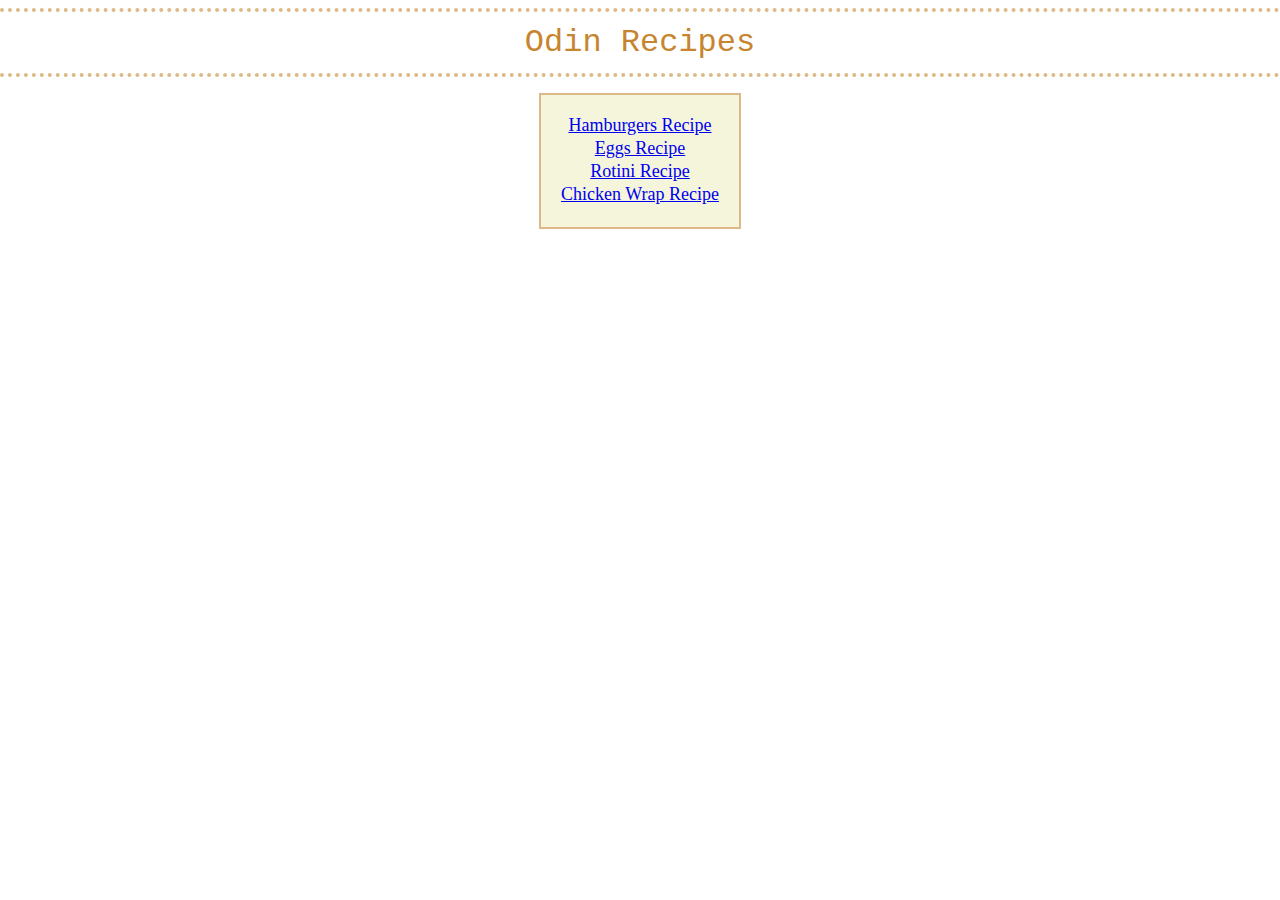
<file: index.html>
<!DOCTYPE html>
<html lang="en">
<head>
    <meta charset="UTF-8">
    <meta name="viewport" content="width=device-width, initial-scale=1.0">
    <link rel="stylesheet" href="style.css">
    <title>Odin Recipes</title>
</head>
<body>
    <h1>Odin Recipes</h1>
    <div>
        <a href="./recipes/hamburgers.html">Hamburgers Recipe</a>
        <a href="./recipes/eggs.html">Eggs Recipe</a>
        <a href="./recipes/rotini.html">Rotini Recipe</a>
        <a href="./recipes/chicken-wrap.html">Chicken Wrap Recipe</a>
    </div>
</body>
</html>
</file>
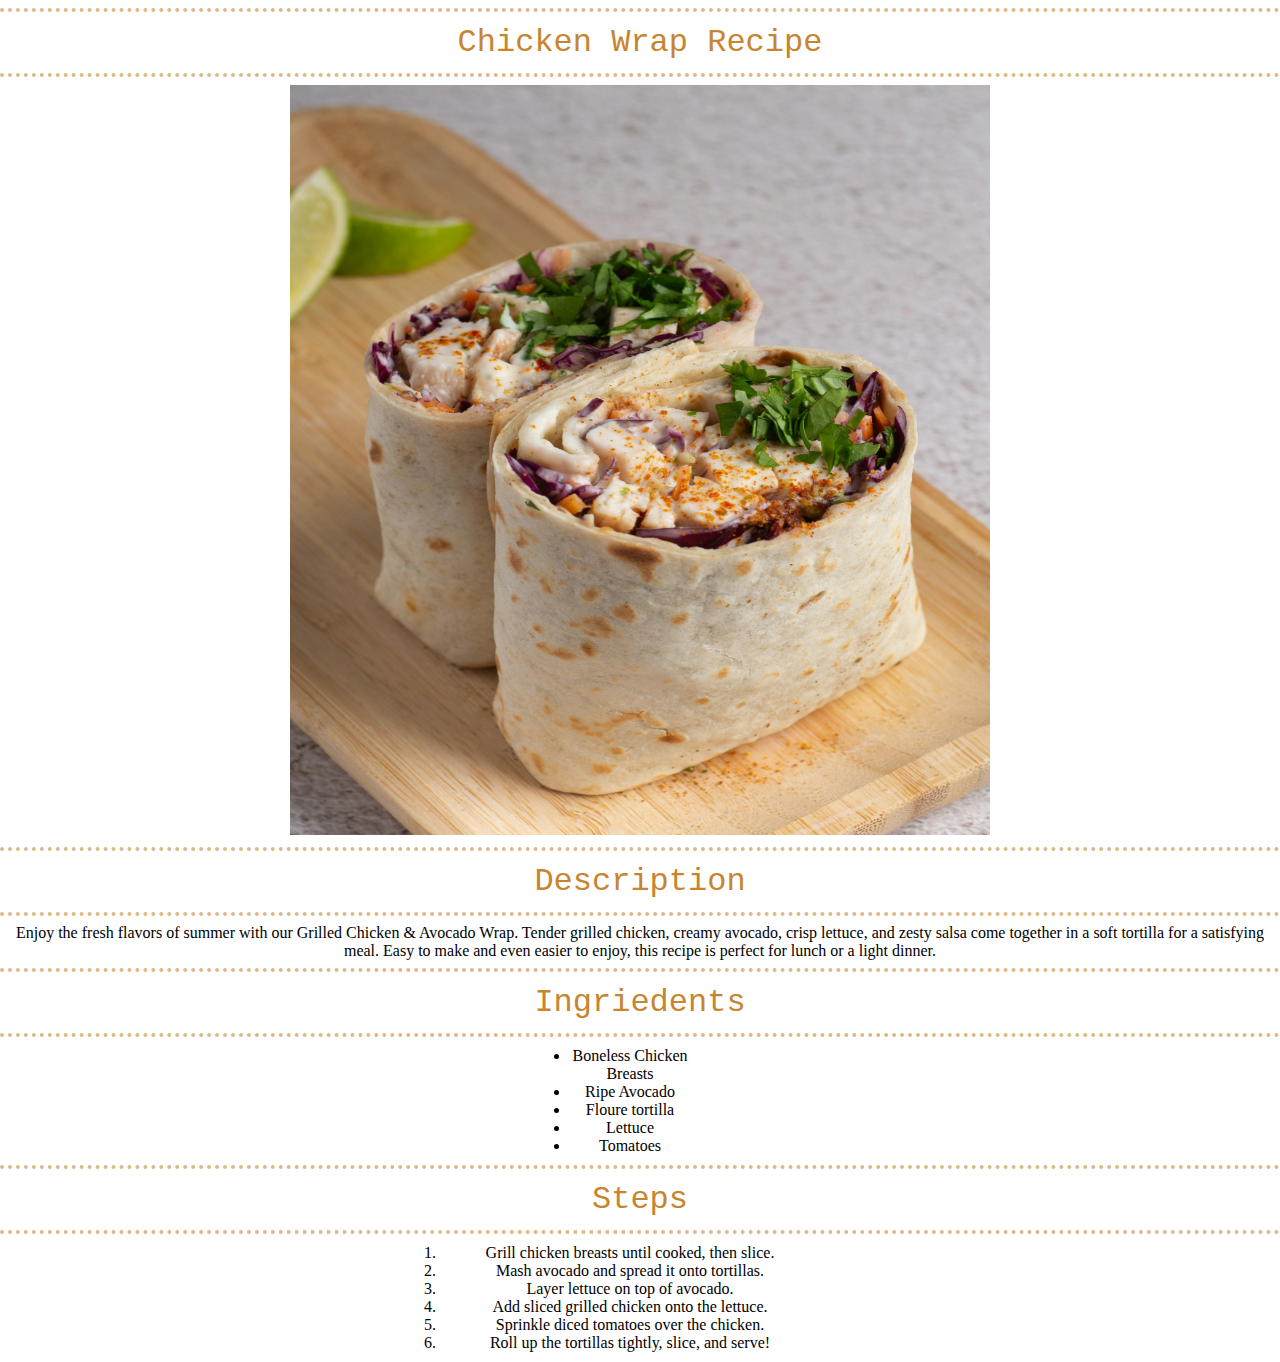
<file: recipes/chicken-wrap.html>
<!DOCTYPE html>
<html lang="en">
<head>
    <meta charset="UTF-8">
    <meta name="viewport" content="width=device-width, initial-scale=1.0">
    <link rel="stylesheet" href="../style.css">
    <title>Chicken Recipe</title>
</head>
<body>
    <h1>Chicken Wrap Recipe</h1>
    <img src="../images/chicken-wrap.jpg" alt="Picture of Chicken Wrap" height="750" width="700">
    <h2>Description</h2>
    <p>Enjoy the fresh flavors of summer with our Grilled Chicken & Avocado Wrap. 
        Tender grilled chicken, creamy avocado, crisp lettuce, and zesty salsa come 
        together in a soft tortilla for a satisfying meal. Easy to make and even 
        easier to enjoy, this recipe is perfect for lunch or a light dinner. </p>
    <h3>Ingriedents</h3>
    <ul>
        <li>Boneless Chicken Breasts</li>
        <li>Ripe Avocado</li>
        <li>Floure tortilla</li>
        <li>Lettuce</li>
        <li>Tomatoes</li>
    </ul>
    <h3>Steps</h3>
    <ol>
        <li>Grill chicken breasts until cooked, then slice.</li>
        <li>Mash avocado and spread it onto tortillas.</li>
        <li>Layer lettuce on top of avocado.</li>
        <li>Add sliced grilled chicken onto the lettuce.</li>
        <li>Sprinkle diced tomatoes over the chicken.</li>
        <li>Roll up the tortillas tightly, slice, and serve!</li>
    </ol>
</body>
</html>
</file>
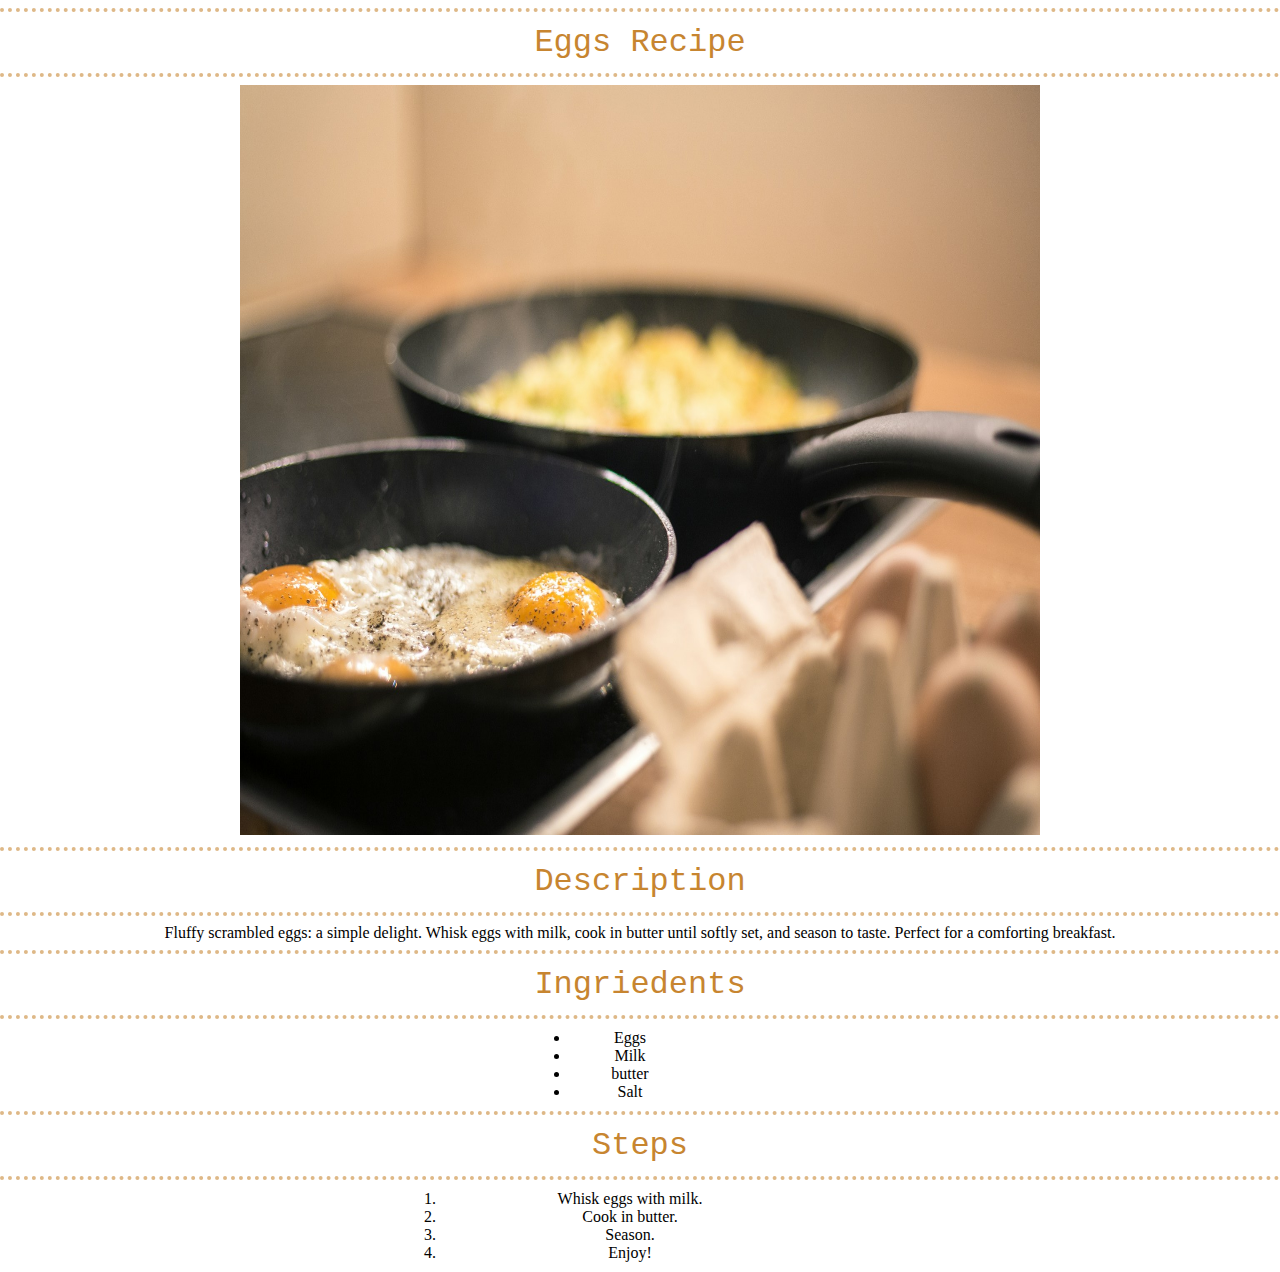
<file: recipes/eggs.html>
<!DOCTYPE html>
<html lang="en">
<head>
    <meta charset="UTF-8">
    <meta name="viewport" content="width=device-width, initial-scale=1.0">
    <link rel="stylesheet" href="../style.css">
    <title>Eggs Recipe</title>
</head>
<body>
    <h1>Eggs Recipe</h1>
    <img src="../images/eggs.jpg" alt="Picture of Eggs" height="750" width="800">
    <h2>Description</h2>
    <p>Fluffy scrambled eggs: a simple delight. Whisk eggs with milk, cook 
        in butter until softly set, and season to taste. Perfect for a 
        comforting breakfast.</p>
    <h3>Ingriedents</h3>
    <ul>
        <li>Eggs</li>
        <li>Milk</li>
        <li>butter</li>
        <li>Salt</li>
    </ul>
    <h3>Steps</h3>
    <ol>
        <li>Whisk eggs with milk.</li>
        <li>Cook in butter.</li>
        <li>Season.</li>
        <li>Enjoy!</li>
    </ol>
</body>
</html>
</file>
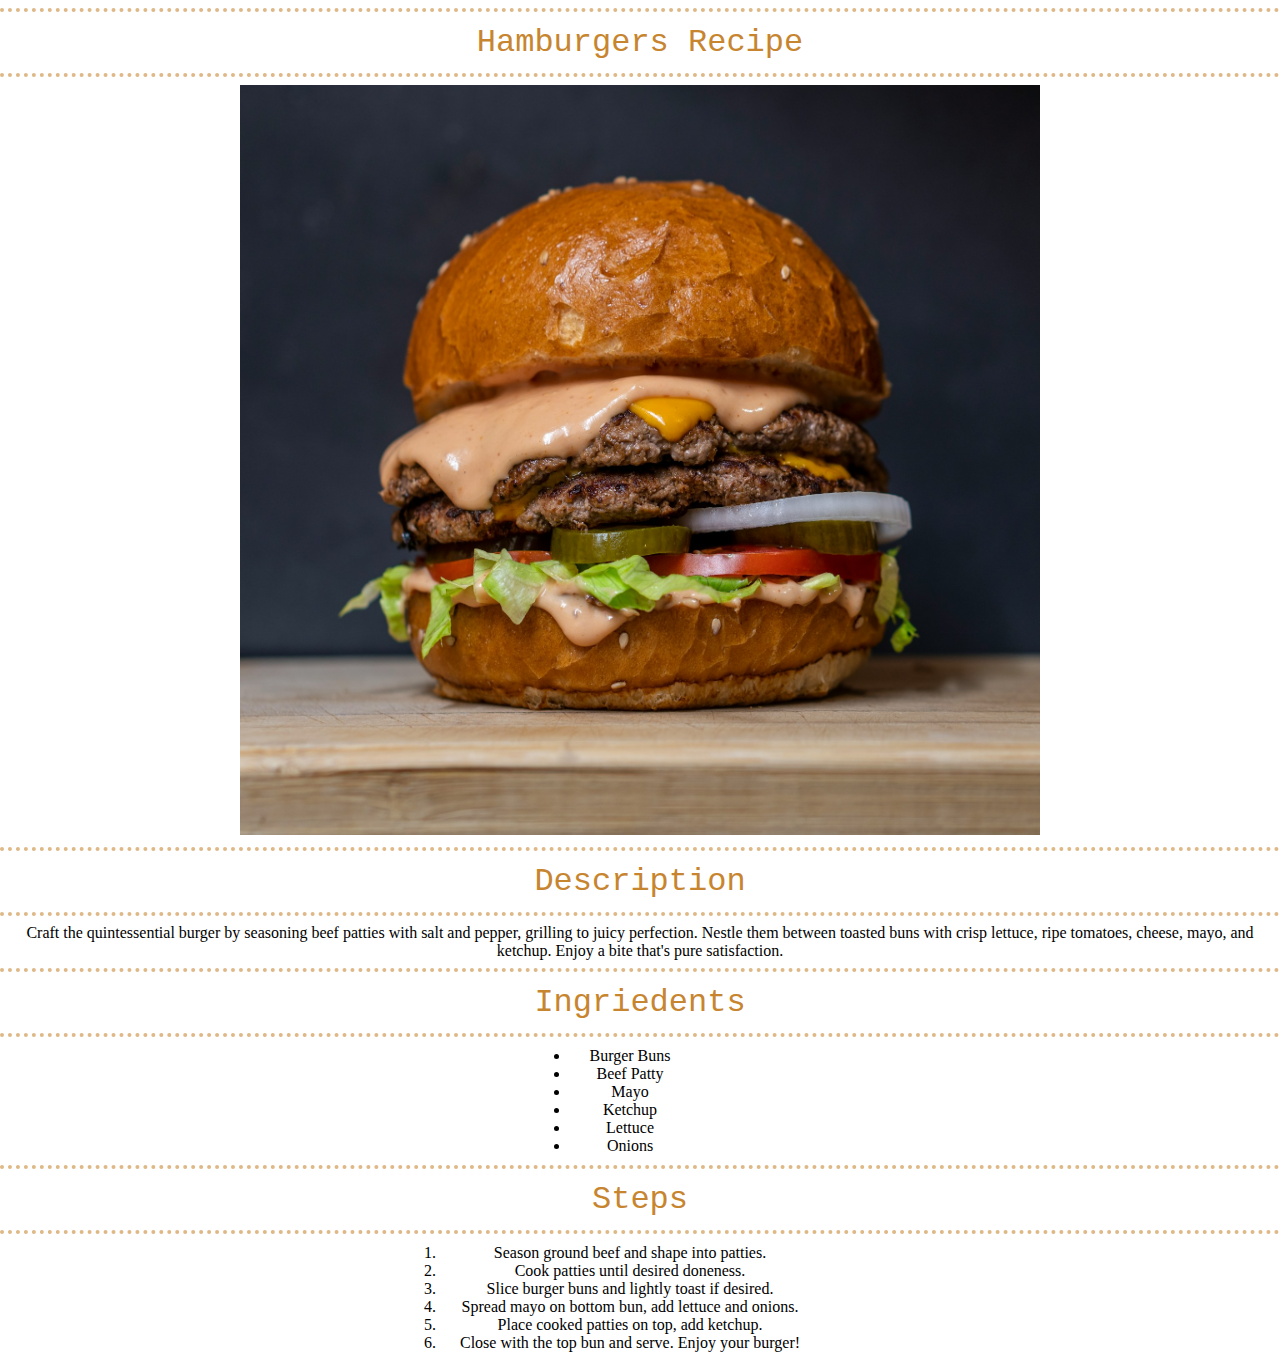
<file: recipes/hamburgers.html>
<!DOCTYPE html>
<html lang="en">
<head>
    <meta charset="UTF-8">
    <meta name="viewport" content="width=device-width, initial-scale=1.0">
    <link rel="stylesheet" href="../style.css">
    <title>Hamburgers Recipe</title>
</head>
<body>
    <h1>Hamburgers Recipe</h1>
    <img src="../images/burger.jpg" alt="Picture of Burger" height="750" width="800">
    <h2>Description</h2>
    <p>Craft the quintessential burger by seasoning beef patties with salt and pepper,
         grilling to juicy perfection. Nestle them between toasted buns with crisp 
         lettuce, ripe tomatoes, cheese, mayo, and ketchup. Enjoy a bite that's pure 
         satisfaction. </p>
    <h3>Ingriedents</h3>
    <ul>
        <li>Burger Buns</li>
        <li>Beef Patty</li>
        <li>Mayo</li>
        <li>Ketchup</li>
        <li>Lettuce</li>
        <li>Onions</li>
    </ul>
    <h3>Steps</h3>
    <ol>
        <li>Season ground beef and shape into patties.</li>
        <li>Cook patties until desired doneness.</li>
        <li>Slice burger buns and lightly toast if desired.</li>
        <li>Spread mayo on bottom bun, add lettuce and onions.</li>
        <li>Place cooked patties on top, add ketchup.</li>
        <li>Close with the top bun and serve. Enjoy your burger!</li>
    </ol>
</body>
</html>
</file>
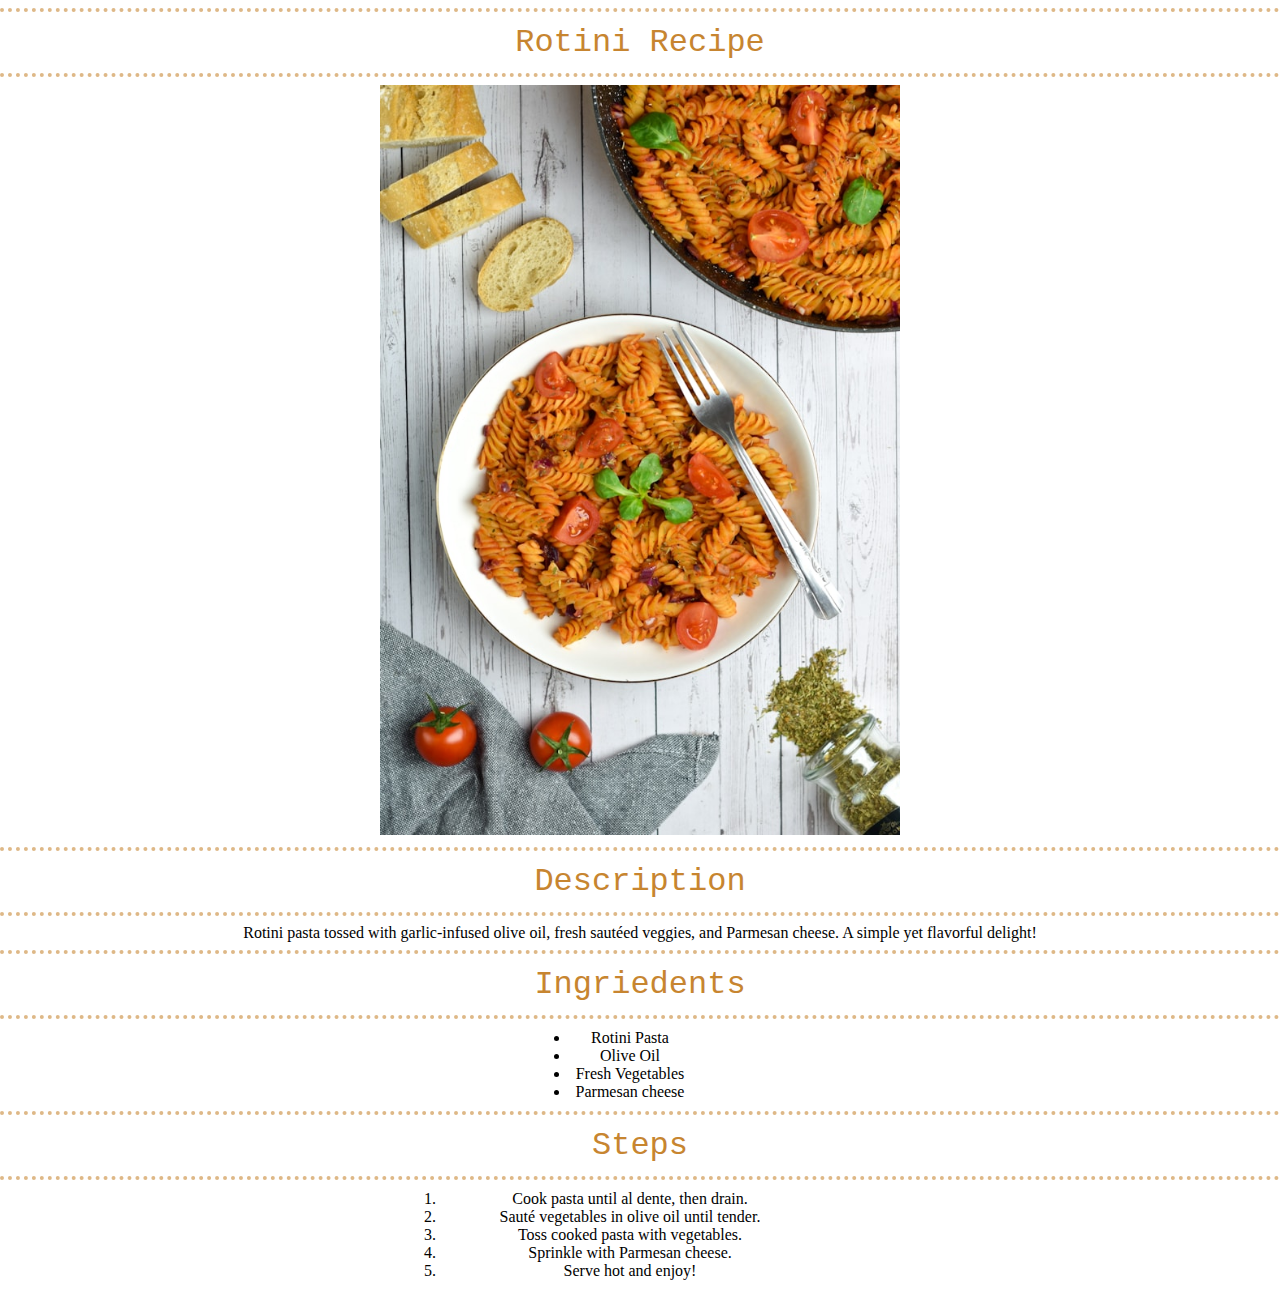
<file: recipes/rotini.html>
<!DOCTYPE html>
<html lang="en">
<head>
    <meta charset="UTF-8">
    <meta name="viewport" content="width=device-width, initial-scale=1.0">
    <link rel="stylesheet" href="../style.css">
    <title>Rotini Recipe</title>
</head>
<body>
    <h1>Rotini Recipe</h1>
    <img src="../images/rotini.jpg" alt="Picture of Rotini" height="750" width="520">
    <h2>Description</h2>
    <p>Rotini pasta tossed with garlic-infused olive oil, fresh sautéed veggies, 
        and Parmesan cheese. A simple yet flavorful delight!</p>
    <h3>Ingriedents</h3>
    <ul>
        <li>Rotini Pasta</li>
        <li>Olive Oil</li>
        <li>Fresh Vegetables</li>
        <li>Parmesan cheese</li>
        
    </ul>
    <h3>Steps</h3>
    <ol>
        <li>Cook pasta until al dente, then drain.</li>
        <li>Sauté vegetables in olive oil until tender.</li>
        <li>Toss cooked pasta with vegetables.</li>
        <li>Sprinkle with Parmesan cheese.</li>
        <li>Serve hot and enjoy!</li>
    </ol>
</body>
</html>
</file>
<file: style.css>
*{
    margin: 0;
    padding: 0;
    box-sizing: border-box;
}

body{
    font-family: 'Times New Roman', Times, serif;
    text-align: center;
}

h1, h2, h3{
    font-family: 'Courier New', Courier, monospace;
    color: rgb(199, 133, 48);
    font-weight: 400;
    font-size: 32px;
    border: 4px dotted burlywood;
    border-left: 0px;
    border-right: 0px;
    padding: 12px 0;
    margin: 8px auto;
}

a{
    display: block;
    margin-bottom: 2px;
    font-size: large;
}

ul, ol{
    width: 140px;
    padding-right: 20px;
    margin: 10px auto;
}

ol{
    width: 400px;
}

div{
    background-color: beige;
    max-height: fit-content;
    max-width: fit-content;
    border: 2px solid burlywood;
    padding: 20px;
    margin: 16px auto;
}
</file>
